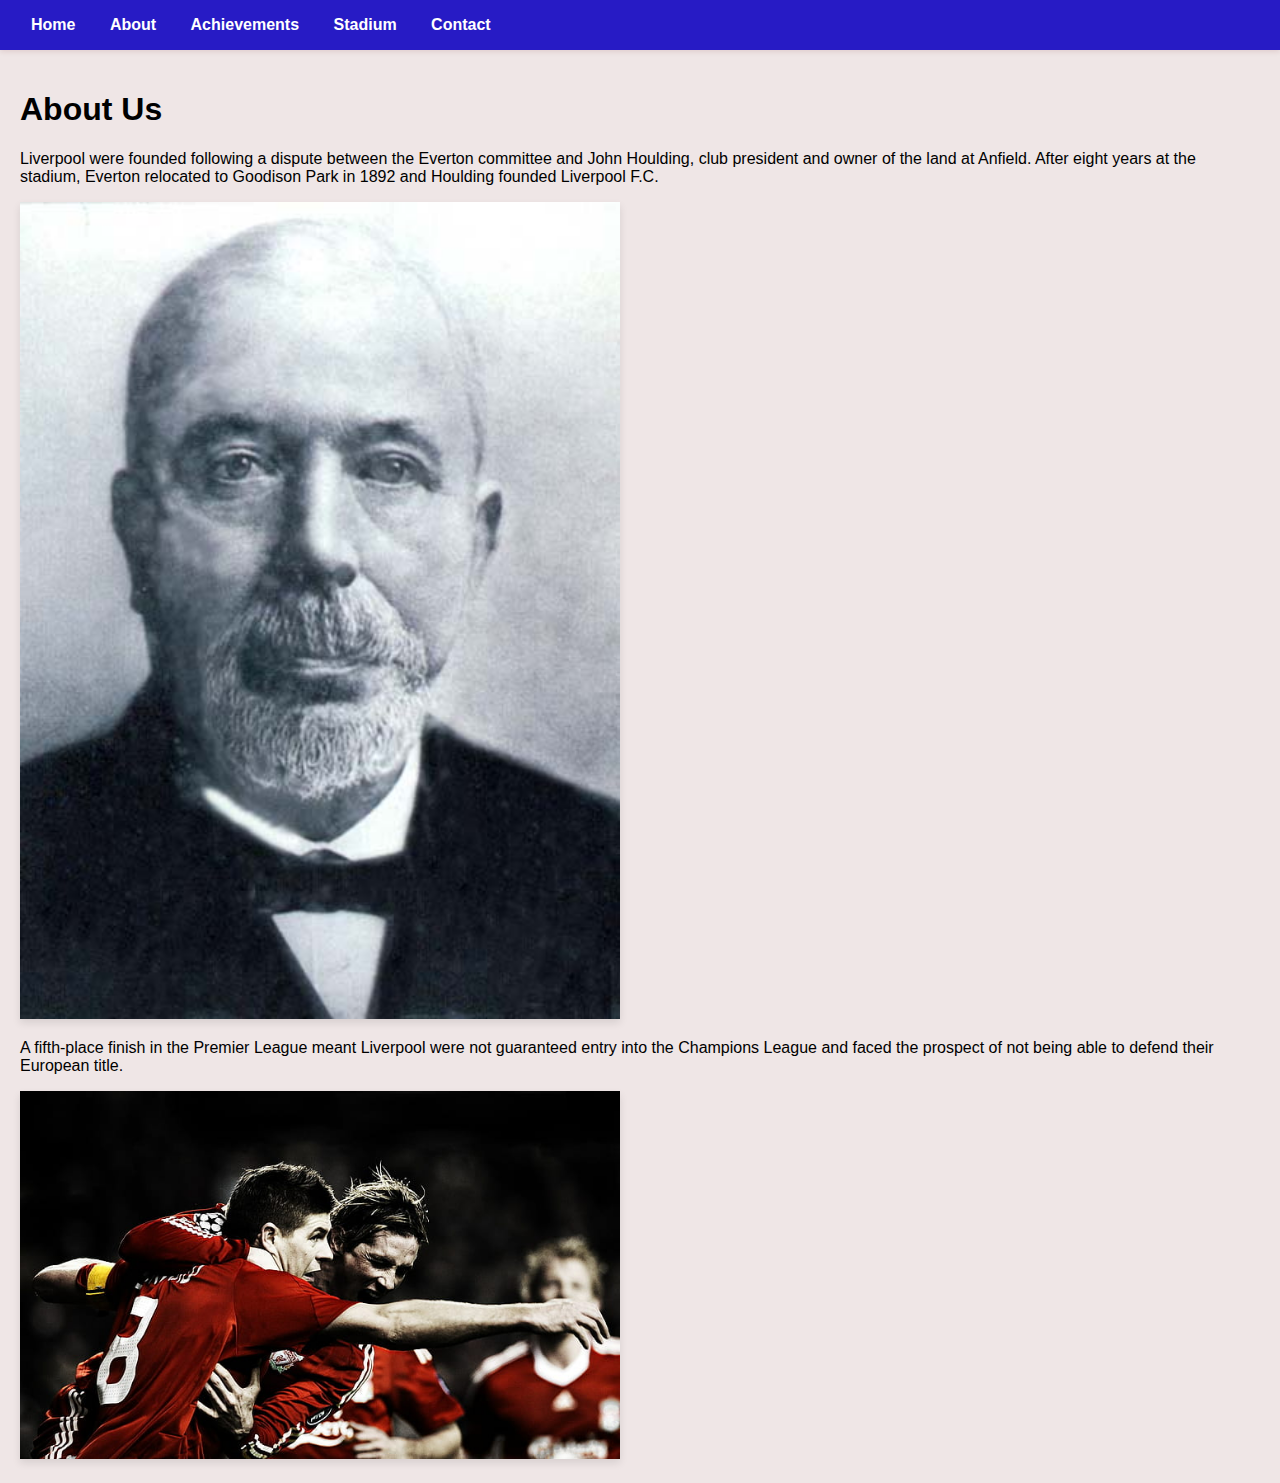
<file: about.html>
<!DOCTYPE html>
<html lang="en">
<head>
    <meta charset="UTF-8">
    <meta name="viewport" content="width=device-width, initial-scale=1.0">
    <title>About</title>
    <link rel="stylesheet" href="style.css">
</head>
<body>
    <nav>
        <a href="index.html">Home</a>
        <a href="about.html">About</a>
        <a href="achievement.html">Achievements</a>
        <a href="stadium.html">Stadium</a>
        <a href="contact.html">Contact</a>
    </nav>
    <div class="container">
        <h1>About Us</h1>
        <p>Liverpool were founded following a dispute between the Everton committee and John Houlding, club president and owner of the land at Anfield. After eight years at the stadium, Everton relocated to Goodison Park in 1892 and Houlding founded Liverpool F.C.</p>
        <img src="John_Houlding.jpg" alt="The founder of Liverpool F.C" height="400" width="600">
        <p>A fifth-place finish in the Premier League meant Liverpool were not guaranteed entry into the Champions League and faced the prospect of not being able to defend their European title.</p>
        <img src="liverpool-fc-wallpaper-preview.jpg" alt="" height="400" width="600">
    </div>
</body>
</html>
</file>
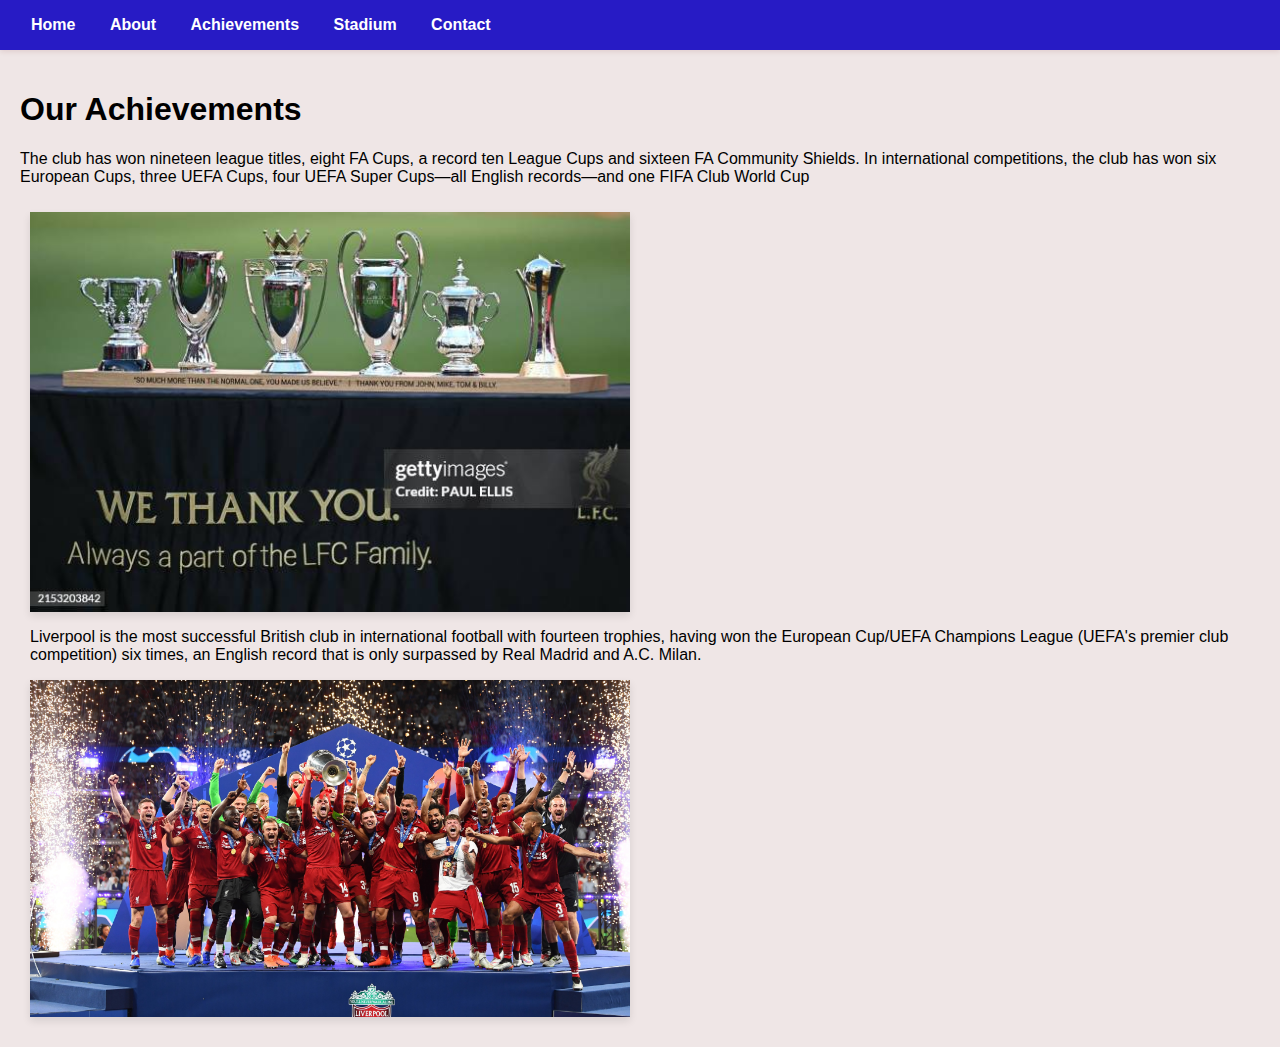
<file: achievement.html>
<!DOCTYPE html>
<html lang="en">
<head>
    <meta charset="UTF-8">
    <meta name="viewport" content="width=device-width, initial-scale=1.0">
    <title>Achievements</title>
    <link rel="stylesheet" href="style.css">
</head>
<body>
    <nav>
        <a href="index.html">Home</a>
        <a href="about.html">About</a>
        <a href="achievement.html">Achievements</a>
        <a href="stadium.html">Stadium</a>
        <a href="contact.html">Contact</a>
    </nav>
    <div class="container">
        <h1>Our Achievements</h1>
        <p> The club has won nineteen league titles, eight FA Cups, a record ten League Cups and sixteen FA Community Shields. In international competitions, the club has won six European Cups, three UEFA Cups, four UEFA Super Cups—all English records—and one FIFA Club World Cup</p>
        <div class="flex-container">
            <img src="EdTOaqPWAAIaRYJ.jpeg" alt="" height="400" width="600">
            <p>Liverpool is the most successful British club in international football with fourteen trophies, having won the European Cup/UEFA Champions League (UEFA's premier club competition) six times, an English record that is only surpassed by Real Madrid and A.C. Milan.</p>
            <img src="gettyimages-2153203842-612x612.jpg" alt="" height="400" width="600">
        </div>
    </div>
</body>
</html>
</file>
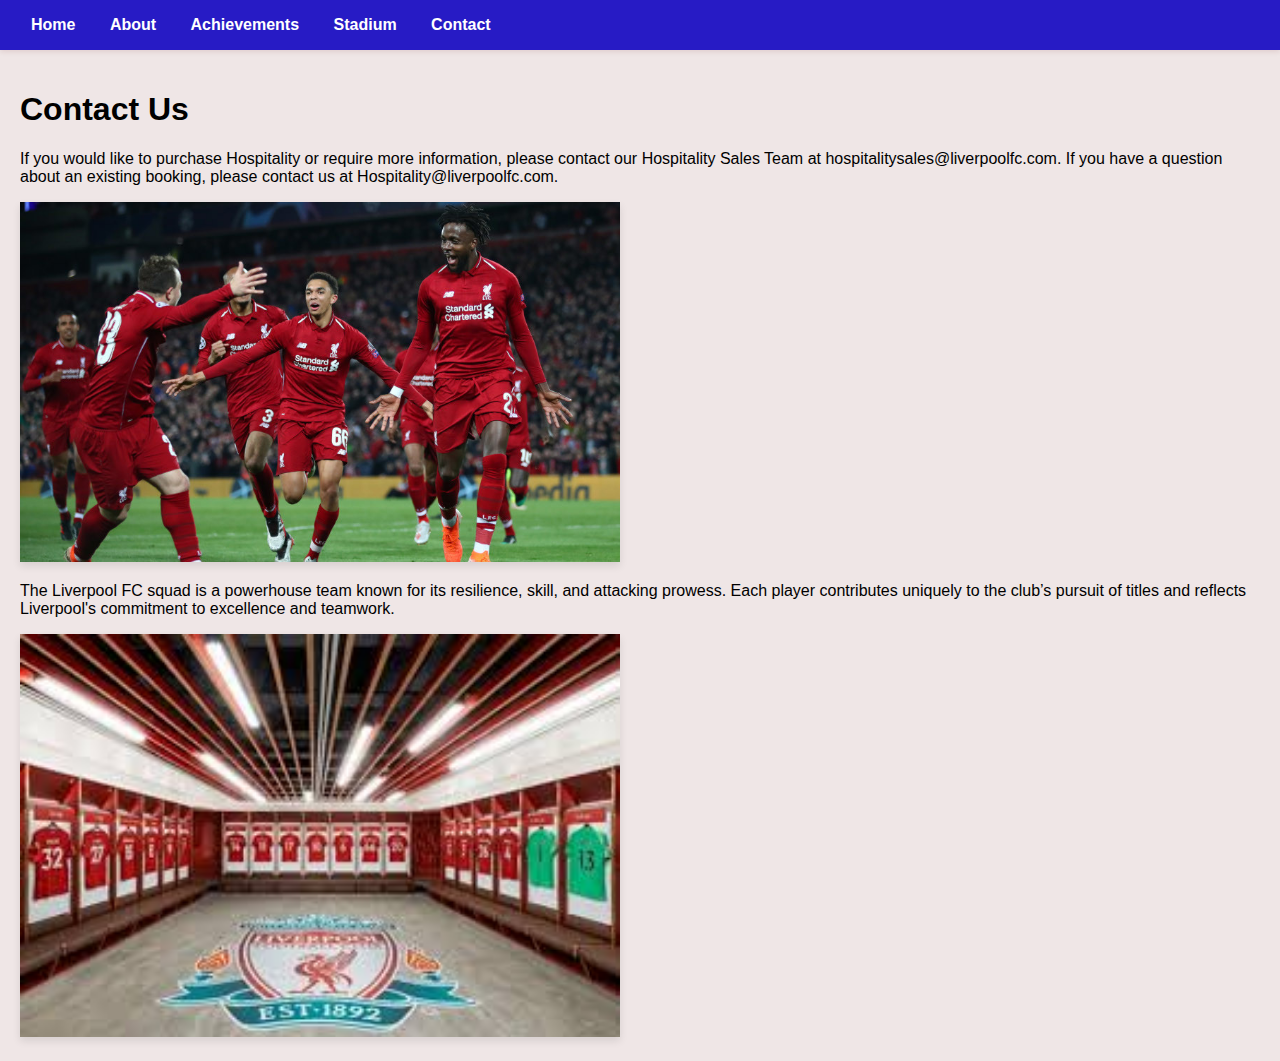
<file: contact.html>
<!DOCTYPE html>
<html lang="en">
<head>
    <meta charset="UTF-8">
    <meta name="viewport" content="width=device-width, initial-scale=1.0">
    <title>Contact Us</title>
    <link rel="stylesheet" href="style.css">
</head>
<body>
    <nav>
        <a href="index.html">Home</a>
        <a href="about.html">About</a>
        <a href="achievement.html">Achievements</a>
        <a href="stadium.html">Stadium</a>
        <a href="contact.html">Contact</a>
    </nav>
    <div class="container">
        <h1>Contact Us</h1>
        <p>If you would like to purchase Hospitality or require more information, please contact our Hospitality Sales Team at hospitalitysales@liverpoolfc.com. If you have a question about an existing booking, please contact us at Hospitality@liverpoolfc.com.</p>
        <img src="thumb_100771_default_news_size_5.jpeg" alt="" height="400" width="600">
        <p>The Liverpool FC squad is a powerhouse team known for its resilience, skill, and attacking prowess. Each player contributes uniquely to the club’s pursuit of titles and reflects Liverpool's commitment to excellence and teamwork.</p>
        <img src="images.jpeg" alt="" height="400" width="600">
    </div>
</body>
</html>
</file>
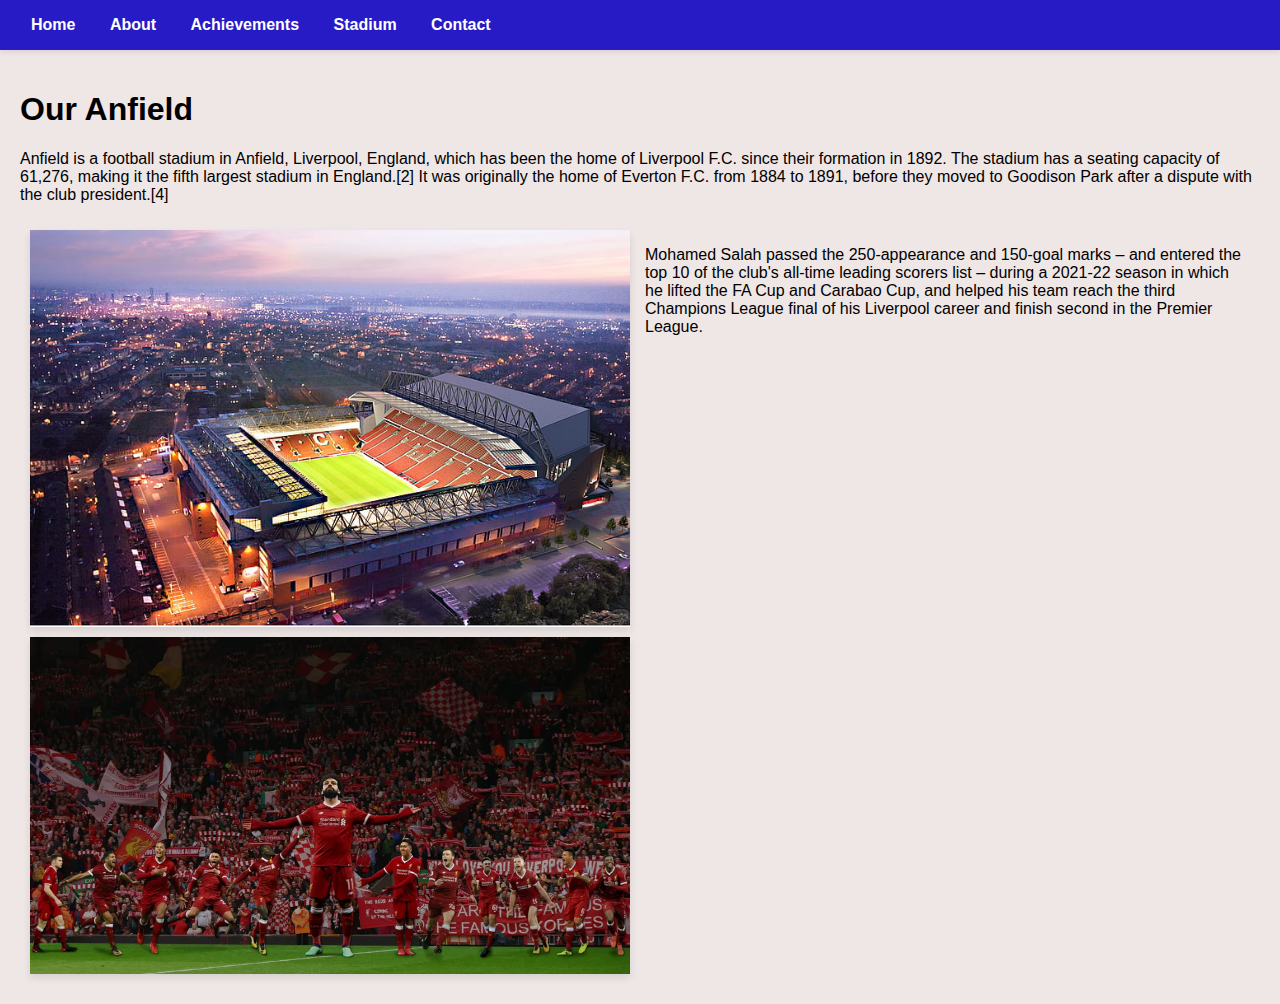
<file: stadium.html>
<!DOCTYPE html>
<html lang="en">
<head>
    <meta charset="UTF-8">
    <meta name="viewport" content="width=device-width, initial-scale=1.0">
    <title>Stadium</title>
    <link rel="stylesheet" href="style.css">
</head>
<body>
    <nav>
        <a href="index.html">Home</a>
        <a href="about.html">About</a>
        <a href="achievement.html">Achievements</a>
        <a href="stadium.html">Stadium</a>
        <a href="contact.html">Contact</a>
    </nav>
    <div class="container">
        <h1>Our Anfield</h1>
        <p>Anfield is a football stadium in Anfield, Liverpool, England, which has been the home of Liverpool F.C. since their formation in 1892. The stadium has a seating capacity of 61,276, making it the fifth largest stadium in England.[2] It was originally the home of Everton F.C. from 1884 to 1891, before they moved to Goodison Park after a dispute with the club president.[4]</p>
        <div class="grid-container">
            <img src="anfield-road.jpg" alt="" height="400" width="600">
            <p>Mohamed Salah passed the 250-appearance and 150-goal marks – and entered the top 10 of the club's all-time leading scorers list – during a 2021-22 season in which he lifted the FA Cup and Carabao Cup, and helped his team reach the third Champions League final of his Liverpool career and finish second in the Premier League.</p>
            <img src="liverpool-fc-desktop-r9ybc6d4ezpu5ai9.webp" alt="" height="400" width="600">
        </div>
    </div>
</body>
</html>
</file>
<file: style.css>
body {
    font-family:Arial, Helvetica, sans-serif;
    margin: 0;
    padding: 0;
    background-color: #efe6e6;
    color: #000000;
}

nav {
    background-color: #271bc5;
    padding: 1em;
    box-shadow: 0 2px 5px rgba(106, 14, 14, 0.1);
}

nav a {
    color: #ffffff;
    margin: 0 15px;
    text-decoration: none;
    font-weight: bold;
}

.container {
    padding: 20px;
}

h1 p{
    font-family: 'Open Sans', sans-serif;
    color: #444;
}

.flex-container {
    display: flex;
    justify-content: space-around;
    padding: 10px;
    flex-direction:column-reverse;

   flex-wrap: nowrap;
    
}

.grid-container {
    display: grid;
    grid-template-columns: repeat(2, 1fr);
    gap: 10px;
    padding: 10px;
}

img {
    max-width: 100%;
    height: auto;
    box-shadow: 0 4px 8px rgba(0, 0, 0, 0.1);
}
</file>
